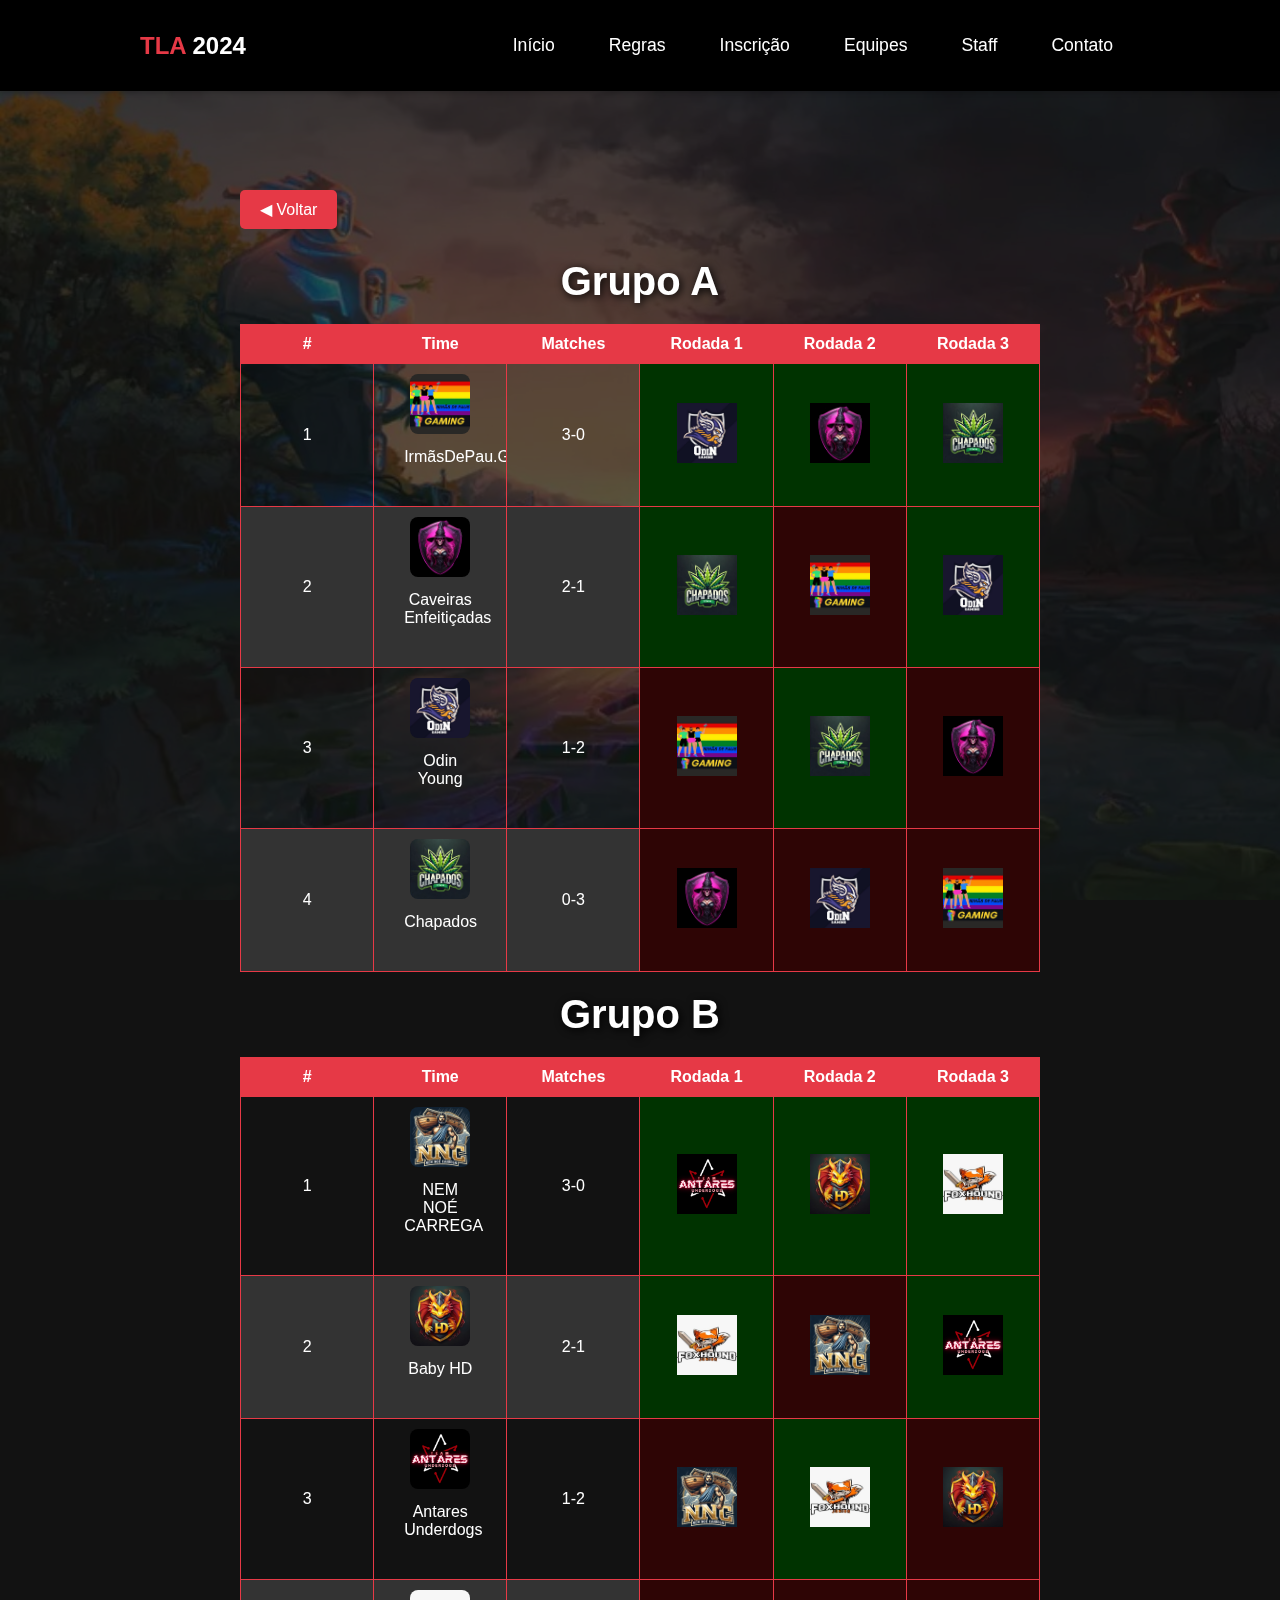
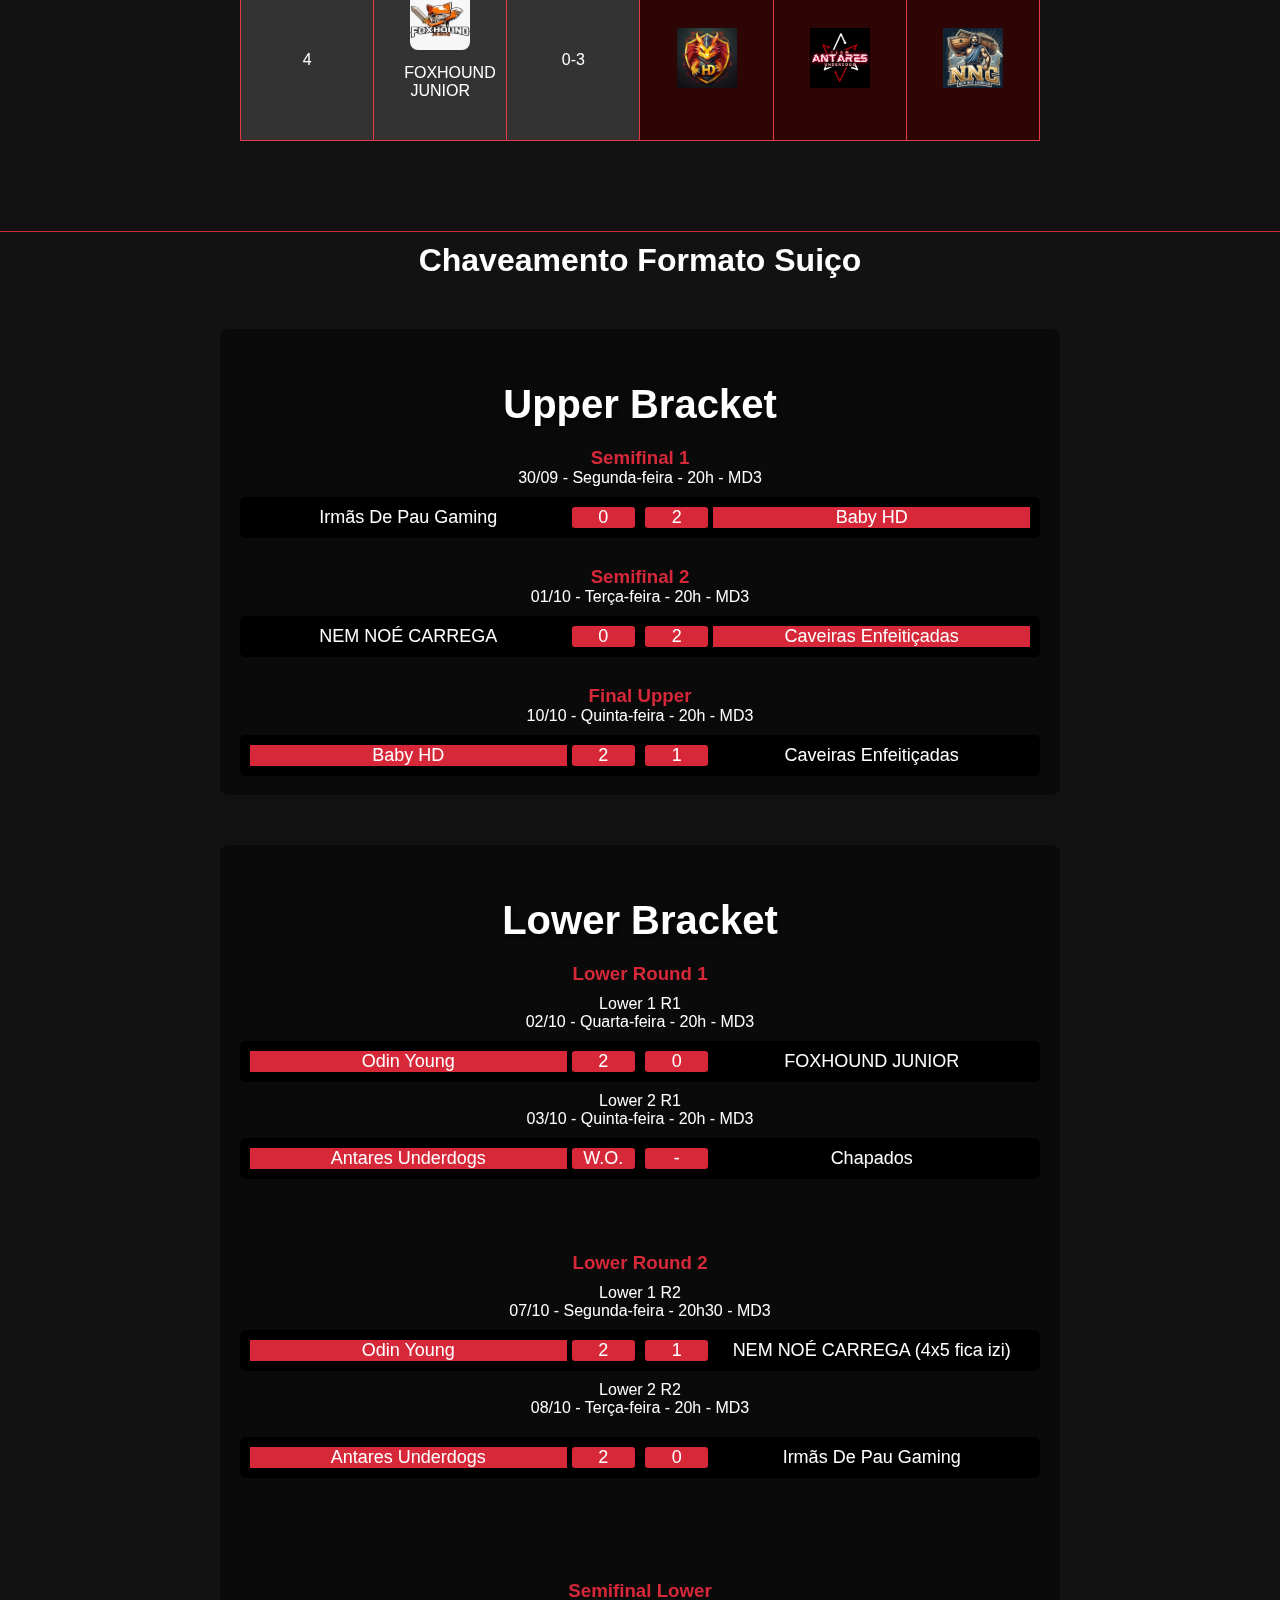
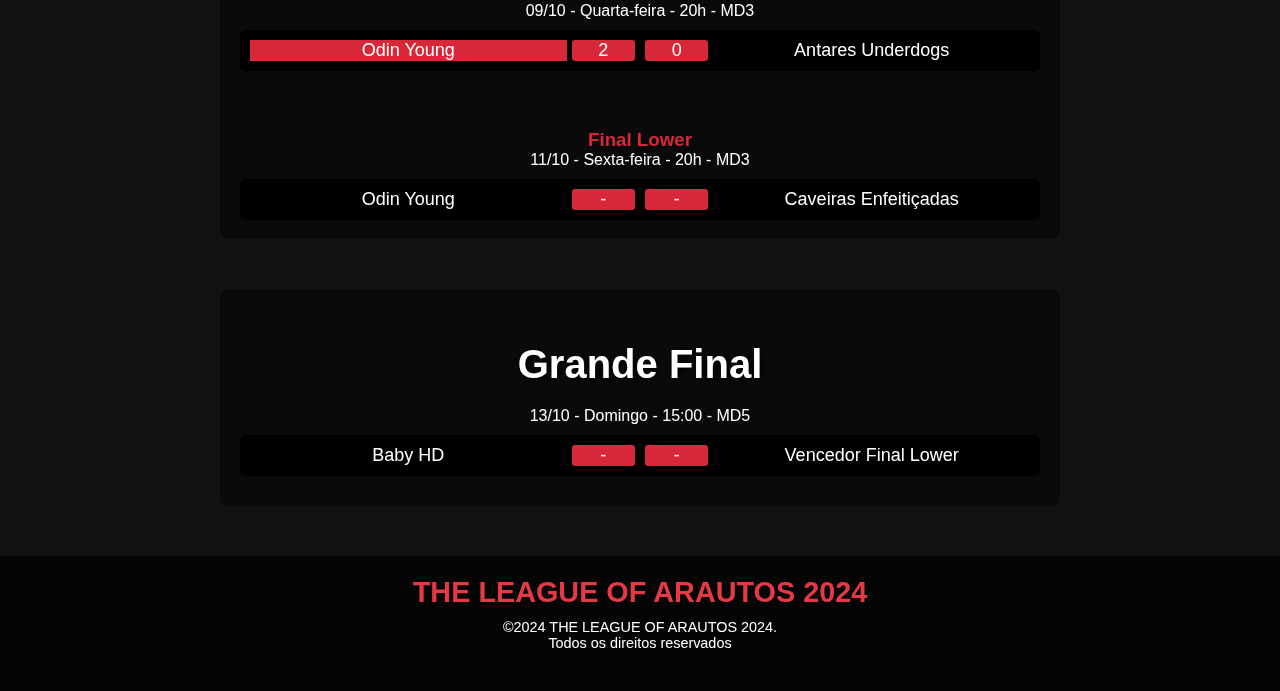
<file: acompanhar-liga.html>
<!DOCTYPE html>
<html lang="pt-BR">
<head>
    <meta charset="UTF-8">
    <meta name="viewport" content="width=device-width, initial-scale=1.0">
    <title>Acompanhar Liga - The League of Arautos 2024</title>
    <link rel="stylesheet" href="styles.css">
</head>
<body>
    <!-- Fundo com tema Dota 2 -->
    <div class="background-image"></div>

    <!-- Navigation Menu -->
    <nav class="navbar">
        <div class="navbar-container">
            <!-- Logo -->
            <a href="#" class="navbar-logo"><span>TLA </span>2024</a>
            
            <!-- Menu Items -->
            <ul class="navbar-menu">
                <li class="navbar-item"><a href="index.html#home" class="navbar-link">Início</a></li>
                <li class="navbar-item"><a href="index.html#regras" class="navbar-link">Regras</a></li>
                <li class="navbar-item"><a href="index.html#inscricao" class="navbar-link">Inscrição</a></li>
                <li class="navbar-item"><a href="index.html#equipes" class="navbar-link">Equipes</a></li>
                <li class="navbar-item"><a href="index.html#staff" class="navbar-link">Staff</a></li>
                <li class="navbar-item"><a href="index.html#contato" class="navbar-link">Contato</a></li>
            </ul>
            
            <!-- Hamburger Menu Icon for Mobile -->
            <div class="navbar-toggle" id="mobile-menu">
                <span class="bar"></span>
                <span class="bar"></span>
                <span class="bar"></span>
            </div>
        </div>
    </nav>

    <!-- <section id="liga-tabela">
    <section id="liga-tabela">
        <div class="container-liga-tabela">
             Botão Voltar 
            <a href="index.html" class="back-button">
                ◀ Voltar
            </a>
            <h2>Tabela da Liga</h2>
            <table class="tabela-liga">
                <thead>
                    <tr>
                        <th>TIME</th>
                        <th>PJ</th>
                        <th>VIT</th>
                        <th>DER</th>
                    </tr>
                </thead>
                <tbody id="liga-tabela-body">
                     Linhas da tabela serão inseridas dinamicamente via JavaScript 
                </tbody>
            </table>
        </div>
    </section>    
    --> 
    <!-- Container para alinhar o botão e a tabela -->
    <section id="liga-tabela">
        <div class="container-liga-tabela">
            <!-- Botão Voltar -->
            <a href="index.html" class="back-button">◀ Voltar</a>

            <h2>Grupo A</h2>
            <table id="groupA" class="tabela-liga">
                <thead>
                    <tr>
                        <th>#</th>
                        <th>Time</th>
                        <th>Matches</th>
                        <th>Rodada 1</th>
                        <th>Rodada 2</th>
                        <th>Rodada 3</th>
                    </tr>
                </thead>
                <tbody>
                    <!-- Dados do Grupo A serão preenchidos via JavaScript -->
                </tbody>
            </table>

            <h2>Grupo B</h2>
            <table id="groupB" class="tabela-liga">
                <thead>
                    <tr>
                        <th>#</th>
                        <th>Time</th>
                        <th>Matches</th>
                        <th>Rodada 1</th>
                        <th>Rodada 2</th>
                        <th>Rodada 3</th>
                    </tr>
                </thead>
                <tbody>
                    <!-- Dados do Grupo B serão preenchidos via JavaScript -->
                </tbody>
            </table>
        </div>
    </section>

    <h1 class="titulo-chaveamento">Chaveamento Formato Suiço</h1>
    
    <!-- Upper Bracket -->
    <div class="bracket" id="upper-bracket">
        <h2 class="titulo-bracket">Upper Bracket</h2>
        <div class="round">
            <h3 class="titulo-round">Semifinal 1</h3>
            <a class="info-round">30/09 - Segunda-feira - 20h - MD3</a>
            <div style="height: 10px;"></div>
            <div class="match">
                <span>Irmãs De Pau Gaming</span> <!--<span>1º Grupo A</span>-->
                <span>0</span>
                <span>2</span>
                <span style="background-color: #d62839;">Baby HD</span> <!--<span>2º Grupo B</span>-->
            </div>
        </div>
        <div style="height: 10px;"></div>
        <div class="round">
            <h3 class="titulo-round">Semifinal 2</h3>
            <a class="info-round">01/10 - Terça-feira - 20h - MD3</a>
            <div style="height: 10px;"></div>
            <div class="match">
                <span>NEM NOÉ CARREGA</span> <!--<span>1º Grupo B</span>-->
                <span>0</span>
                <span>2</span>
                <span style="background-color: #d62839;">Caveiras Enfeitiçadas</span> <!--<span>1º Grupo B</span>-->
            </div>
        </div>
        <div style="height: 10px;"></div>
        <div class="round">
            <h3 class="titulo-round">Final Upper</h3>
            <a class="info-round">10/10 - Quinta-feira - 20h - MD3</a>
            <div style="height: 10px;"></div>
            <div class="match">
                <span style="background-color: #d62839;">Baby HD</span> <!--Vencedor Semifinal 1-->
                <span>2</span>
                <span>1</span>
                <span>Caveiras Enfeitiçadas</span> <!--Vencedor Semifinal 1-->
            </div>
        </div>
    </div>

    <!-- Lower Bracket -->
    <div class="bracket" id="lower-bracket">
        <h2 class="titulo-bracket">Lower Bracket</h2>
        <div class="round">
            <h3 class="titulo-round">Lower Round 1</h3>
            <div style="height: 10px;"></div>
            <a class="subtitulo-round">Lower 1 R1</a>
            <br>
            <a class="info-round">02/10 - Quarta-feira - 20h - MD3</a>
            <div style="height: 10px;"></div>
            <div class="match">
                <span style="background-color: #d62839;">Odin Young</span> <!--<span>3º Grupo A</span>-->
                <span>2</span>
                <span>0</span>
                <span>FOXHOUND JUNIOR</span> <!--<span>4º Grupo B</span>-->
            </div>
            <a class="subtitulo-round">Lower 2 R1</a>
            <br>
            <a class="info-round">03/10 - Quinta-feira - 20h - MD3</a>
            <div style="height: 10px;"></div>
            <div class="match">
                <span style="background-color: #d62839;">Antares Underdogs</span> <!--<span>3º Grupo B</span>-->
                <span>W.O.</span>
                <span>-</span>
                <span>Chapados</span> <!--<span>4º Grupo A</span>-->
            </div>
        </div>
        <div style="height: 180px;"></div>
        <div class="round">
            <h3 class="titulo-round">Lower Round 2</h3>
            <div style="height: 10px;"></div>
            <a class="subtitulo-round">Lower 1 R2</a>
            <br>
            <a class="info-round">07/10 - Segunda-feira - 20h30 - MD3</a>
            <div style="height: 10px;"></div>
            <div class="match">
                <span style="background-color: #d62839;">Odin Young</span> <!--Vencedor Lower 1 R1-->
                <span>2</span>
                <span>1</span>
                <span>NEM NOÉ CARREGA (4x5 fica izi)</span> <!--Perdedor Upper Semifinal 2-->
            </div>
            <a class="subtitulo-round">Lower 2 R2</a>
            <br>
            <a class="info-round">08/10 - Terça-feira - 20h - MD3</a>
            <div style="height: 20px;"></div>
            <div class="match">
                <span style="background-color: #d62839;">Antares Underdogs</span> <!--Vencedor Lower 2 R1-->
                <span>2</span>
                <span>0</span>
                <span>Irmãs De Pau Gaming</span> <!--Perdedor Upper Semifinal 1-->
            </div>
        </div>
        <div style="height: 220px;"></div>
        <div class="round">
            <h3 class="titulo-round">Semifinal Lower</h3>
            <a class="info-round">09/10 - Quarta-feira - 20h - MD3</a>
            <div style="height: 10px;"></div>
            <div class="match">
                <span style="background-color: #d62839;">Odin Young</span> <!--Vencedor Lower 1 R2-->
                <span>2</span>
                <span>0</span>
                <span>Antares Underdogs</span> <!--Vencedor Lower 2 R2-->
            </div>
        </div>
        <div style="height: 40px;"></div>
        <div class="round">
            <h3 class="titulo-round">Final Lower</h3>
            <a class="info-round">11/10 - Sexta-feira - 20h - MD3</a>
            <div style="height: 10px;"></div>
            <div class="match">
                <span>Odin Young</span> <!--Vencedor Semifinal Lower-->
                <span>-</span>
                <span>-</span>
                <span>Caveiras Enfeitiçadas</span> <!--Perdedor Final Upper-->
            </div>
        </div>
    </div>

    <!-- Grande Final -->
    <div class="bracket" id="grand-final">
        <h2 class="titulo-bracket">Grande Final</h2>
        <a class="info-round">13/10 - Domingo - 15:00 - MD5</a>
        <div style="height: 10px;"></div>
        <div class="match">
            <span>Baby HD</span> <!--Vencedor Final Upper-->
            <span>-</span>
            <span>-</span>
            <span>Vencedor Final Lower</span> <!--Vencedor Final Lower-->
        </div>
    </div>

    <footer>
        <div class="container grid">
            <div class="brand">
                <a class="logo logo-alt" href="#home"><span>THE LEAGUE OF ARAUTOS 2024</span></a>
                <p>©2024 THE LEAGUE OF ARAUTOS 2024.</p>
                <p>Todos os direitos reservados</p>
            </div>
        </div>
    </footer>

    <script src="script.js"></script>
    <script src="liga.js"></script>
</body>
</html>
</file>
<file: styles.css>
/* Reset básico e estilos globais */
body {
    margin: 0;
    padding: 0;
    font-family: Arial, sans-serif;
    background-color: #121212; /* Ajuste conforme o tema */
    color: #ffffff; /* Ajuste conforme o tema */
}

.container {
    margin-left: 1.5rem;
    margin-right: 1.5rem;
}

.grid {
    display: grid;
    gap: 0.625rem;
}

.background-image {
    position: fixed;
    top: 0;
    left: 0;
    width: 100%;
    height: 100%;
    background-image: url('assets/fundo-dota2.jpg'); /* Use uma imagem de fundo de Dota 2 */
    background-size: cover;
    background-attachment: fixed;
    z-index: -1;
    opacity: 0.3; /* Transparência para não atrapalhar o conteúdo */
}

/* styles.css */

/* Reset some default styles */
body, ul, li {
    margin: 0;
    padding: 0;
    list-style: none;
}

body {
    font-family: Arial, sans-serif;
}

/* Navbar Styles */
nav {
    justify-content: space-between;
    width: 100%;
}

nav ul li {
    text-align: center;
}
  
nav ul li a {
  transition: color 0.2s;
  position: relative;
}

nav ul li a:hover,
nav ul li a.active {
  color: #e63946;
}

nav ul li a::after {
  content: '';
  width: 0%;
  height: 2px;
  background: #e63946;

  position: absolute;
  left: 0;
  bottom: -1.5rem;

  transition: width 0.2s;
}

nav ul li a:hover::after,
nav ul li a.active::after {
  width: 100%;
}

.navbar {
    background-color: black;
    position: fixed;
    width: 100%;
    top: 0;
    left: 0;
    z-index: 999;
    box-shadow: 0 2px 5px rgba(0, 0, 0, 0.2);
}

.navbar-container {
    display: flex;
    justify-content: space-between;
    align-items: center;
    max-width: 1000px;
    margin: 0 auto;
    padding: 10px 20px;
    height: auto;
}

.navbar-logo {
    color: white;
    text-decoration: none;
    font-size: 1.5rem;
    font-weight: bold;
}

.navbar-logo span {
    color: #e63946;
    animation: glow 2s infinite alternate;
}

/* Menu Items */
.navbar-menu {
    display: flex;
}

.navbar-item .navbar-link {
    color: white;
    text-decoration: none;
    padding: 6px 12px;
    transition: background-color 0.3s;
}

.navbar-item .navbar-link:hover {
    /*background-color: #e63946;
    border-radius: 4px;*/
    color: #e63946;
}

/* Mobile Menu Button */
.navbar-toggle {
    display: none; /* Hidden by default */
    flex-direction: column;
    cursor: pointer;
    gap: 4px;
}

.navbar-toggle .bar {
    width: 25px;
    height: 3px;
    background-color: white;
    transition: all 0.3s ease;
}

/* Media Queries for Responsive Design */
@media (max-width: 768px) {
    .navbar-menu {
        display: none; /* Hide menu items by default */
        flex-direction: column;
        background-color: black;
        position: absolute;
        top: 60px; /* Below the navbar */
        right: 0;
        width: 100%;
        text-align: center;
    }

    .navbar-menu.active {
        display: flex; /* Show menu items when active */
    }

    .navbar-item {
        margin: 10px 0; /* Spacing between items */
    }

    .navbar-toggle {
        display: flex; /* Show toggle button */
    }
}

/*==== HOME =======================*/

#home {
    text-align: center;
    padding: 80px 0;
    position: relative;
    z-index: 1;
}

#home img {
    width: 100%;
    max-height: 300px;
    object-fit: cover;
    box-shadow: 0 4px 8px rgba(0, 0, 0, 0.3);
    border-radius: 10px;
}

#home h1 {
    font-size: 3.5em;
    color: #e63946;
    margin-top: 20px;
    animation: glow 2s infinite alternate;
}

/*==== LOGO =======================*/
.logo {
    font: 700 1.31rem 'Poppins', sans-serif;
    color: #e63946;
  }
  
  .logo span {
    color: #e63946;
  }
  
  .logo-alt span {
    color: hsl(0, 0%, 10%); /* Preto */
}


.btn {
    display: inline-block;
    padding: 12px 25px;
    background-color: #e63946;
    color: #fff;
    text-decoration: none;
    border-radius: 5px;
    margin-top: 20px;
    transition: background-color 0.3s ease;
}

.btn:hover {
    background-color: #d62839;
}

.toggle-button {
    display: inline-block;
    padding: 12px 25px;
    background-color: #e63946;
    color: #fff;
    text-decoration: none;
    border-radius: 5px;
    margin-top: 20px;
    transition: background-color 0.3s ease;
}

.toggle-button:hover {
    background-color: #d62839;
}

section {
    padding: 40px 20px;
    text-align: center;
    padding-top: 80px; /* Adiciona espaço para evitar sobreposição */
    margin-top: -80px; /* Compensa o scroll para que o início da seção seja visível */
}

h2 {
    color: #fff;
    font-size: 2.5em;
    margin-bottom: 20px;
    text-shadow: 2px 2px 8px #000;
}

ul {
    list-style: none;
    padding: 0;
}

ul li {
    background-color: rgba(0, 0, 0, 0.7);
    margin: 10px 0;
    padding: 15px;
    border-radius: 5px;
    box-shadow: 0 0 10px rgba(0, 0, 0, 0.3);
    font-size: 1.1em;
}

/*============ REGRAS E INFOS ==========*/
.regras-container {
    max-width: 800px;
    margin: 0 auto;
    background-color: rgba(0, 0, 0, 0.7);
    padding: 20px;
    border-radius: 8px;
    box-shadow: 0 4px 8px rgba(0, 0, 0, 0.3); /* Sombra mais sutil */
    color: #ffffff; /* Texto branco */
}

.regras-container h1 {
    text-align: center;
    margin-bottom: 20px;
    color: #e63946; /* Cor do título em vermelho */
    font-size: 2em; /* Ajuste do tamanho da fonte */
    text-shadow: 2px 2px 8px rgba(0, 0, 0, 0.5); /* Adiciona uma sombra suave para o texto */
}

.categoria {
    border: 1px solid #444; /* Borda cinza escura */
    border-radius: 8px;
    margin-bottom: 10px;
    overflow: hidden;
    background-color: rgba(0, 0, 0, 0.5); /* Fundo preto translúcido */
}

.categoria-titulo {
    width: 100%;
    background: #e63946; /* Cor de fundo vermelha */
    color: #ffffff; /* Texto branco */
    padding: 15px;
    text-align: left;
    border: none;
    cursor: pointer;
    outline: none;
    display: flex;
    justify-content: space-between;
    align-items: center;
    font-size: 18px;
    transition: background-color 0.3s ease; /* Animação suave */
}

.categoria-titulo:hover {
    background: #d62839; /* Altera a cor ao passar o mouse */
}

.categoria-detalhes {
    display: none;
    padding: 15px;
    background-color: rgba(18, 18, 18, 0.9); /* Fundo escuro para o conteúdo */
    color: #fff; /* Texto branco */
    border-top: 1px solid #e63946; /* Borda superior vermelha */
}

.icon {
    font-size: 18px;
    transition: transform 0.3s ease; /* Animação suave */
}

.icon.rotate {
    transform: rotate(180deg); /* Animação de rotação para indicar expansão */
}


/*============ carousel ==========*/
.carousel-container {
    position: relative;
    max-width: 90%; /* Ajuste de largura para centralização */
    margin: 0 auto; /* Centraliza o carrossel horizontalmente */
    overflow: hidden;
    padding: 20px;
    text-align: center;
}

.carousel {
    overflow-x: auto;
    white-space: nowrap;
    scroll-behavior: smooth;
    width: 100%;
    scrollbar-width: thin; /* Para Firefox */
    scrollbar-color: #888 #f1f1f1; /* Cor do thumb e do track para Firefox */
}

/* Track da scrollbar (fundo da barra de rolagem) */
.carousel::-webkit-scrollbar {
    height: 8px; /* Altura da scrollbar horizontal */
}

/* Thumb da scrollbar (a parte que se move) */
.carousel::-webkit-scrollbar-thumb {
    background-color: #888; /* Cor do thumb */
    border-radius: 10px; /* Cantos arredondados */
}

/* Thumb da scrollbar ao passar o mouse */
.carousel::-webkit-scrollbar-thumb:hover {
    background-color: #555; /* Cor do thumb quando o mouse passa por cima */
}

/* Track da scrollbar (fundo da barra de rolagem) */
.carousel::-webkit-scrollbar-track {
    background-color: #f1f1f1; /* Cor do track */
}

/* Estilo dos Cards */
.team-card {
    width: 200px; /* Define a largura fixa */
    height: 400px; /* Define a altura fixa */
    background-color: rgba(0, 0, 0, 0.7);
    margin: 0 10px;
    border-radius: 10px;
    text-align: center;
    padding: 15px;
    flex-shrink: 0;
    display: inline-block;
    margin-right: 10px; /* Espaço entre os cards */
    border: 2px solid #e63946; /* Borda inicial */
    padding: 10px; /* Espaçamento interno */
    box-sizing: border-box; /* Inclui padding e border no tamanho total */
    overflow: hidden; /* Oculta o conteúdo que sai do card */
    animation: borderGlow 2s infinite; /* Aplica a animação de borda */
}

.team-card h3 {
    font-size: 1em; /* Ajuste o tamanho da fonte conforme necessário */
    overflow: hidden; /* Oculta o texto que ultrapassa o card */
    text-overflow: ellipsis; /* Adiciona reticências no texto que não cabe */
    white-space: nowrap; /* Impede a quebra de linha */
}

.team-card p {
    font-size: 0.9em;
    white-space: normal; /* Permite quebra de linha automática */
    overflow-wrap: break-word; /* Quebra palavras longas */
    word-break: break-word; /* Quebra palavras longas */
    margin-bottom: 10px; /* Adiciona 10px de espaçamento abaixo do parágrafo */
}


.team-logo {
    width: 100%;
    height: auto;
    border-radius: 8px;
}

/* Container do Carrossel da Staff */
#staff {
    margin-top: 1px;
}

.staff-carousel-container {
    position: relative;
    max-width: 90%; /* Ajuste de largura para centralização */
    margin: 0 auto; /* Centraliza o carrossel horizontalmente */
    overflow: hidden;
    padding: 20px;
    text-align: center;
}

/* Carrossel da Staff */
.staff-carousel {
    overflow-x: auto;
    white-space: nowrap;
    scroll-behavior: smooth;
    width: 100%;
    scrollbar-width: thin; /* Para Firefox */
    scrollbar-color: #888 #f1f1f1; /* Cor do thumb e do track para Firefox */
}

/* Track da scrollbar (fundo da barra de rolagem) */
.staff-carousel::-webkit-scrollbar {
    height: 8px; /* Altura da scrollbar horizontal */
}

/* Thumb da scrollbar (a parte que se move) */
.staff-carousel::-webkit-scrollbar-thumb {
    background-color: #888; /* Cor do thumb */
    border-radius: 10px; /* Cantos arredondados */
}

/* Thumb da scrollbar ao passar o mouse */
.staff-carousel::-webkit-scrollbar-thumb:hover {
    background-color: #555; /* Cor do thumb quando o mouse passa por cima */
}

/* Track da scrollbar (fundo da barra de rolagem) */
.staff-carousel::-webkit-scrollbar-track {
    background-color: #f1f1f1; /* Cor do track */
}

/* Estilo dos Cards da Staff */
.staff-card {
    width: 200px; /* Define a largura fixa */
    height: 360px; /* Define a altura fixa */
    background-color: rgba(0, 0, 0, 0.7);
    margin: 0 10px;
    border-radius: 10px;
    text-align: center;
    padding: 15px;
    flex-shrink: 0;
    display: inline-block;
    margin-right: 10px; /* Espaço entre os cards */
    border: 2px solid #e63946; /* Borda inicial */
    padding: 10px; /* Espaçamento interno */
    box-sizing: border-box; /* Inclui padding e border no tamanho total */
    overflow: hidden; /* Oculta o conteúdo que sai do card */
    animation: borderGlow 2s infinite; /* Aplica a animação de borda */
}

.staff-card h3 {
    font-size: 1em; /* Ajuste o tamanho da fonte conforme necessário */
    overflow: hidden; /* Oculta o texto que ultrapassa o card */
    text-overflow: ellipsis; /* Adiciona reticências no texto que não cabe */
    white-space: nowrap; /* Impede a quebra de linha */
}

.staff-card p {
    font-size: 0.9em;
    white-space: normal; /* Permite quebra de linha automática */
    overflow-wrap: break-word; /* Quebra palavras longas */
    word-break: break-word; /* Quebra palavras longas */
    margin-bottom: 10px; /* Adiciona 10px de espaçamento abaixo do parágrafo */
}

.staff-photo {
    width: 100%;
    height: 160px;
    border-radius: 8px;
}

/* Footer */
footer {
    background-color: rgba(0, 0, 0, 0.7);
    color: #fff;
    padding: 20px 0;
    text-align: center;
}

footer .container {
    display: flex;
    flex-direction: column;
    align-items: center;
    justify-content: center;
}

footer .brand {
    margin-bottom: 20px;
}

footer .logo {
    font-size: 1.8rem;
    font-weight: bold;
    color: #fff;
    text-decoration: none;
    display: inline-block;
    margin-bottom: 10px;
}

footer .logo span {
    color: #e63946; /* Cor de destaque para 'seasons' */
}

footer .brand p {
    margin: 0;
    font-size: 0.9rem;
}

footer .social {
    display: flex;
    gap: 15px;
}

footer .social a {
    color: #fff;
    font-size: 1.4rem;
    transition: color 0.3s ease;
}

footer .social a:hover {
    color: #e63946; /* Cor de destaque para o hover */
}

footer .social .icon-instagram::before {
    content: "\f16d"; /* Substitua com o ícone correto */
    font-family: 'Font Awesome 5 Free';
    font-weight: 900;
}

footer .social .icon-twitter::before {
    content: "\f099"; /* Substitua com o ícone correto */
    font-family: 'Font Awesome 5 Free';
    font-weight: 900;
}

footer .social .icon-discord::before {
    content: "\f392"; /* Substitua com o ícone correto */
    font-family: 'Font Awesome 5 Free';
    font-weight: 900;
}

  

@keyframes glow {
    from {
        text-shadow: 0 0 10px #e63946, 0 0 20px #e63946, 0 0 30px #e63946;
    }
    to {
        text-shadow: 0 0 20px #ff6f61, 0 0 30px #ff6f61, 0 0 40px #ff6f61;
    }
}

@keyframes borderGlow {
    0% {
        border-color: #e63946; /* Cor inicial */
        box-shadow: 0 0 3px #e63946;
    }
    50% {
        border-color: #ff6f61; /* Cor intermediária */
        box-shadow: 0 0 15px #ff6f61;
    }
    100% {
        border-color: #e63946; /* Volta para a cor inicial */
        box-shadow: 0 0 3px #e63946;
    }
}

/* ACOMPANHAR LIGA */
/* Container para alinhar o botão e a tabela */
.container-liga-tabela {
    display: flex;
    flex-direction: column;
    align-items: flex-start;
    margin-top: 60px;
    width: 100%;
}

.container-liga-tabela h2 {
    width: 100%;
    text-align: center;
    margin-top: 20px;
    margin-bottom: 20px;
}

#liga-tabela {
    max-width: 800px;
    width: 90%;
    margin: 50px auto;
}

.tabela-liga {
    max-width: 100%;
    margin: 0 auto;
    border-collapse: collapse;
    width: 100%;
    table-layout: fixed;
}

.tabela-liga th, .tabela-liga td {
    border: 1px solid #e63946;
    padding: 10px;
    text-align: center;
    overflow: hidden;
}

.tabela-liga th {
    background-color: #e63946;
    color: white;
}

.tabela-liga td img {
    width: 60px;
    height: 60px;
    object-fit: cover;
}

.tabela-liga tr:nth-child(even) {
    background-color: #333; /* Cinza escuro */
    color: white;
}

.round {
    position: relative;
    height: 50px;
}

.round img {
    width: 100%;
    height: 100%;
    object-fit: contain;
}

.win {
    background-color: #003300; /* Fundo verde para vitória */
    color: white;
}

.loss {
    background-color: #2E0505; /* Fundo vermelho para derrota */
    color: white;
}

/* Estilo para o botão Voltar */
.back-button {
    margin-bottom: 10px;
    background-color: #e63946;
    color: #fff;
    border: none;
    border-radius: 5px;
    padding: 10px 20px;
    font-size: 16px;
    text-decoration: none;
    display: inline-block;
    transition: background-color 0.3s ease;
}

.back-button:hover {
    background-color: #d62839;
}

/* Responsividade para telas menores */
@media (max-width: 768px) {
    .container-liga-tabela {
        margin-top: 40px;
        width: 100%;
        padding: 0;
    }

    /* Adiciona rolagem horizontal se necessário em telas pequenas */
    #liga-tabela {
        overflow-x: auto; /* Habilita rolagem horizontal */
        margin: 20px 0;
    }

    /* Ajuste nas fontes e imagens para dispositivos móveis */
    .tabela-liga th, .tabela-liga td {
        font-size: 12px; /* Diminui o tamanho da fonte */
        padding: 5px;
    }

    .tabela-liga td img {
        width: 30px;  /* Reduz o tamanho das logos */
        height: 30px;
    }

    .team-name {
        font-size: 10px;  /* Reduz tamanho do texto embaixo das logos */
    }

    /* Adiciona rolagem nas colunas, caso necessário */
    .tabela-liga {
        display: block;
        width: 100%;
    }

    .tabela-liga th, .tabela-liga td {
        text-align: center;
        white-space: nowrap; /* Garante que o texto e imagens não quebrem */
    }
}

.titulo-chaveamento {
    margin-top: 30px;
    border-top: 1px solid #d62839;
    padding-top: 10px;
}

.titulo-chaveamento, .titulo-bracket, .titulo-round {
    text-align: center;
}

#grand-final {
    text-align: center;
}

.titulo-round {
    color: #d62839;
    margin-bottom: 0%;
}

.bracket {
    max-width: 800px;
    width: 90%;
    margin: 50px auto;
    background-color: rgba(0, 0, 0, 0.4);
    padding: 20px;
    border-radius: 8px;
}

.round {
    margin-bottom: 30px;
    padding-bottom: 10px;
    text-align: center;
}

.match {
    display: flex;
    justify-content: space-between;
    background-color: black;
    padding: 10px;
    border-radius: 5px;
    margin-bottom: 10px;
    font-size: 18px;
}

.match span {
    flex: 1;
    text-align: center;
}

.match span:nth-child(2),
.match span:nth-child(3) {
    flex: 0.2;
    background-color: #d62839;
    margin: 0 5px;
    border-radius: 3px;
}

.team-name{
    position: relative;
    padding: 20px;
    bottom: 10px;
}
</file>
